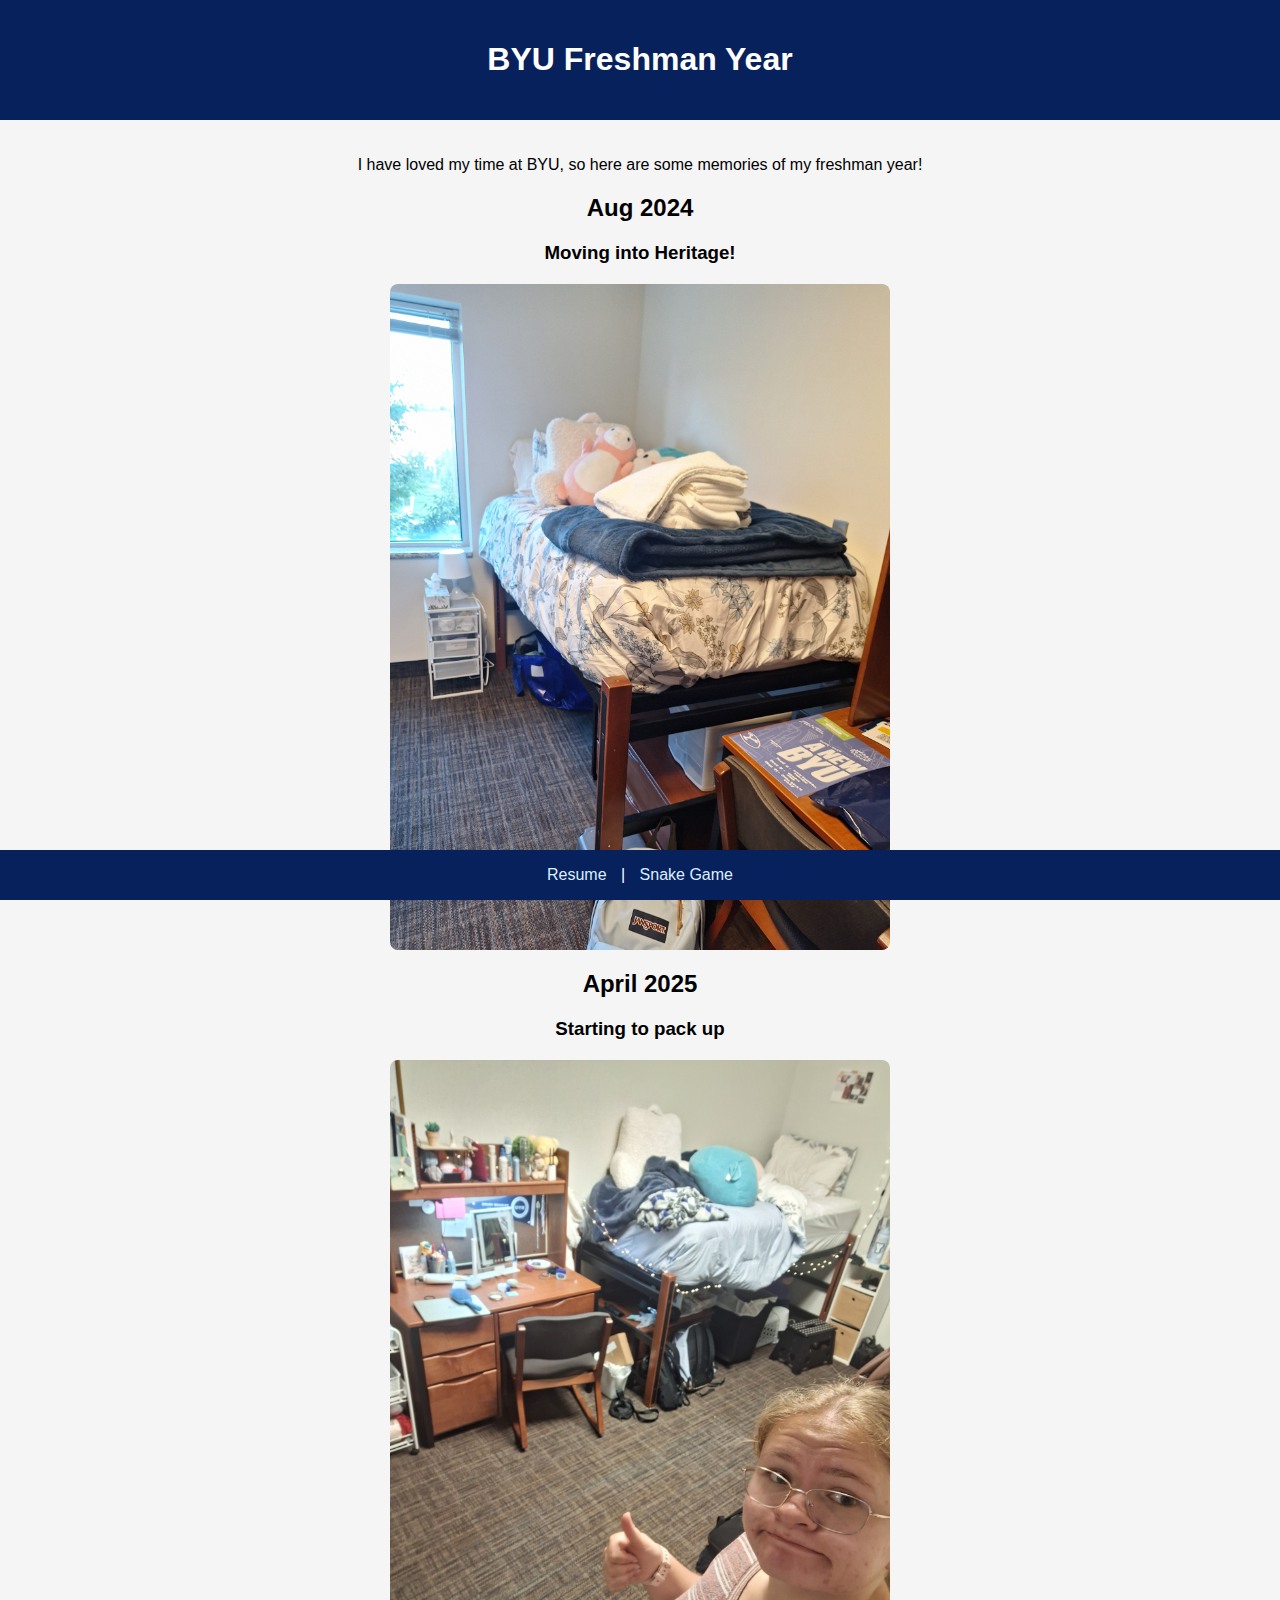
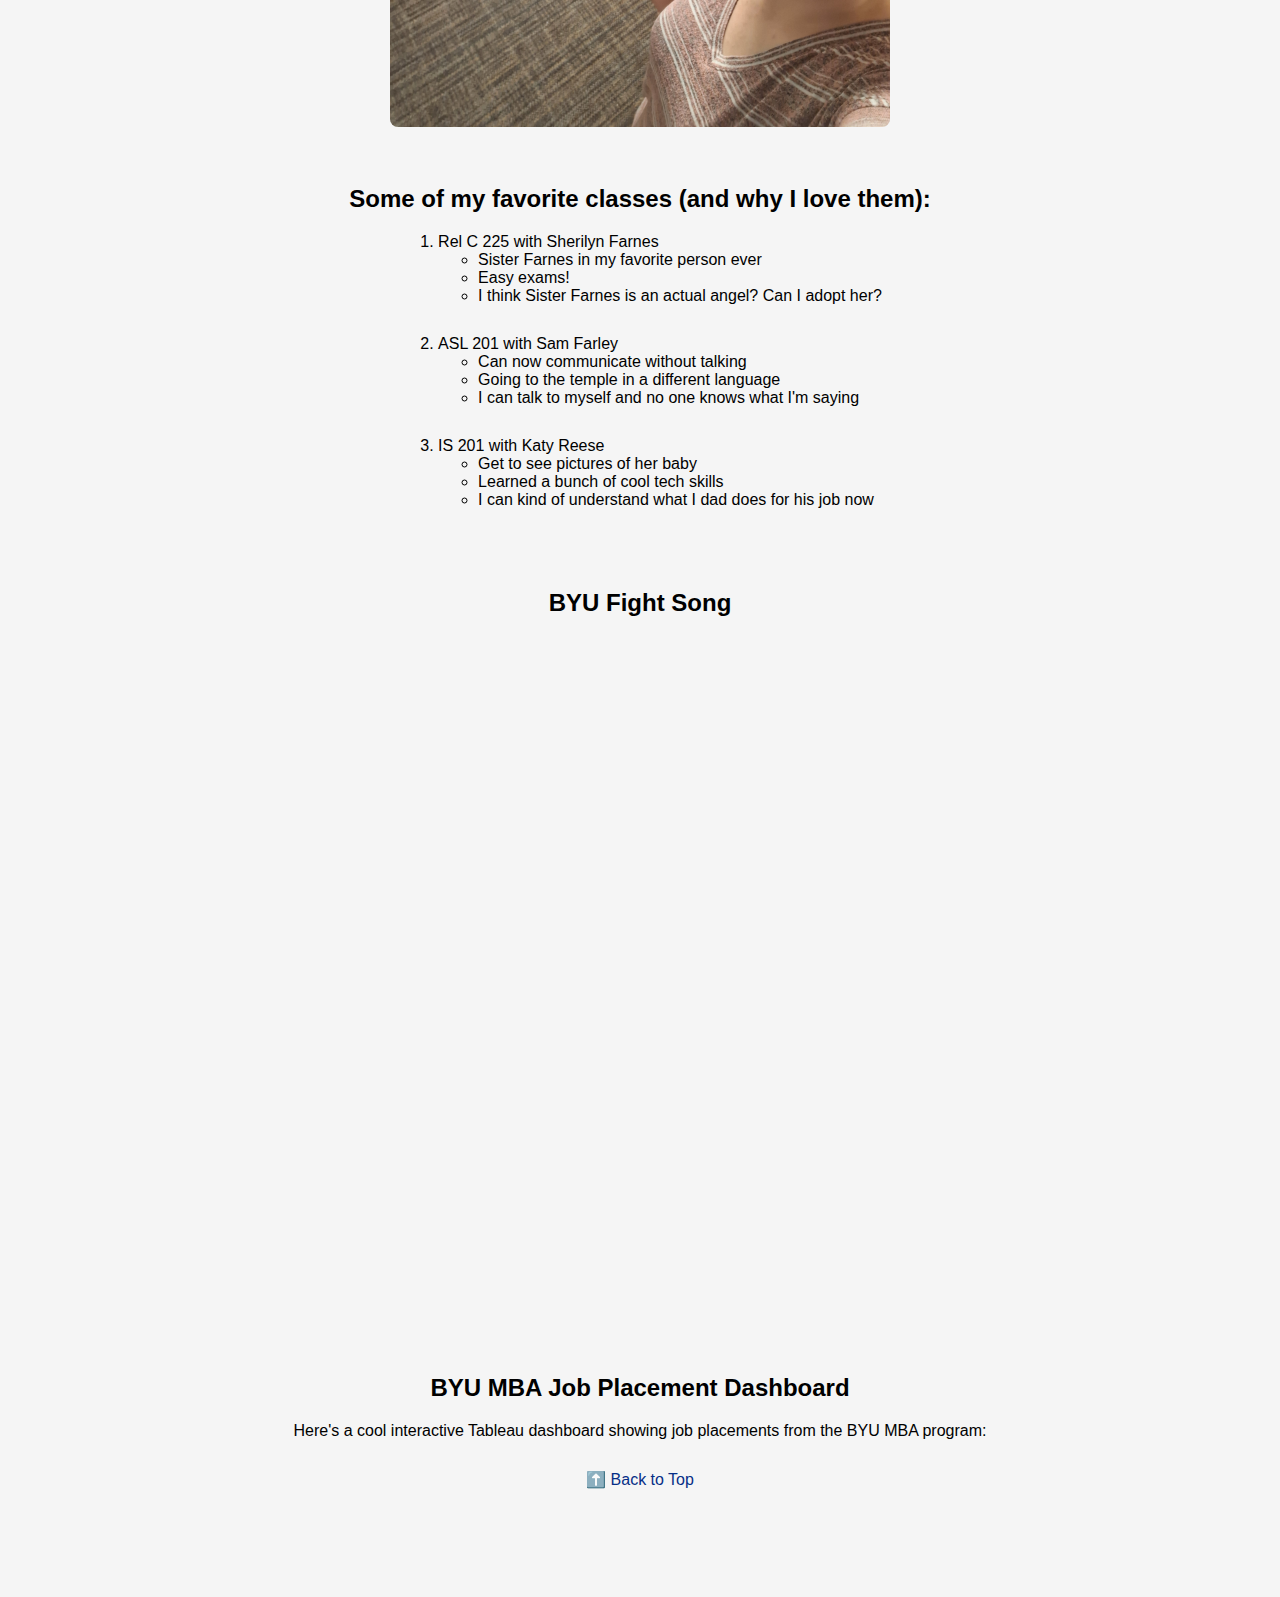
<file: Scratch.html>
<!DOCTYPE html>
<html lang="en">
<head>
  <meta charset="UTF-8" />
  <meta name="viewport" content="width=device-width, initial-scale=1.0"/>
  <title>BYU Experience</title>
  <link rel="stylesheet" type="text/css" href="css/scratch.css" />
</head>
<body>
  <a id="top"></a>
  <div class="common header">
    <h1>BYU Freshman Year</h1>
  </div>

  <div class="common mainbody">
    <p>I have loved my time at BYU, so here are some memories of my freshman year!</p>

    <h2>Aug 2024</h2>
    <h3>Moving into Heritage!</h3>
    <img src="assets/img/moving in.jpg" alt="moving into Heritage Halls at BYU" />

    <h2>April 2025</h2>
    <h3>Starting to pack up</h3>
    <img src="assets/img/Packing up.jpg" alt="packing up to leave Heritage Halls" />
    <br>
    <h2>Some of my favorite classes (and why I love them):</h2>
    <ol>
      <li>Rel C 225 with Sherilyn Farnes</li>
        <ul>
            <li>Sister Farnes in my favorite person ever</li>
            <li>Easy exams!</li>
            <li>I think Sister Farnes is an actual angel? Can I adopt her?</li>
        </ul>
      <li>ASL 201 with Sam Farley</li>
        <ul>
            <li>Can now communicate without talking</li>
            <li>Going to the temple in a different language</li>
            <li>I can talk to myself and no one knows what I'm saying</li>
        </ul>
      <li>IS 201 with Katy Reese</li>
        <ul>
            <li>Get to see pictures of her baby</li>
            <li>Learned a bunch of cool tech skills</li>
            <li>I can kind of understand what I dad does for his job now</li>
        </ul>
    </ol>


    <h2>BYU Fight Song</h2>
    <div class="video-container">
      <iframe 
        src="https://www.youtube.com/embed/CJpz_TYIO54"
        title="YouTube video player"
        frameborder="0"
        allow="accelerometer; autoplay; clipboard-write; encrypted-media; gyroscope; picture-in-picture; web-share"
        allowfullscreen>
      </iframe>
    </div>

    <h2>BYU MBA Job Placement Dashboard</h2>
<p>Here's a cool interactive Tableau dashboard showing job placements from the BYU MBA program:</p>

<div class='tableauPlaceholder' id='viz1745036910432' style='position: relative; margin: auto; max-width: 1000px;'>
  <noscript>
    <a href='#'>
      <img alt='BYU MBA 2014 Job Placement' src='https://public.tableau.com/static/images/BY/BYUMBAPlacement/BYUMBA2014JobPlacement/1_rss.png' style='border: none' />
    </a>
  </noscript>
  <object class='tableauViz' style='display:none;'>
    <param name='host_url' value='https%3A%2F%2Fpublic.tableau.com%2F' />
    <param name='embed_code_version' value='3' />
    <param name='site_root' value='' />
    <param name='name' value='BYUMBAPlacement/BYUMBA2014JobPlacement' />
    <param name='tabs' value='no' />
    <param name='toolbar' value='yes' />
    <param name='static_image' value='https://public.tableau.com/static/images/BY/BYUMBAPlacement/BYUMBA2014JobPlacement/1.png' />
    <param name='animate_transition' value='yes' />
    <param name='display_static_image' value='yes' />
    <param name='display_spinner' value='yes' />
    <param name='display_overlay' value='yes' />
    <param name='display_count' value='yes' />
    <param name='language' value='en-US' />
  </object>
</div>

<!-- Tableau script -->
<script type='text/javascript'>
  var divElement = document.getElementById('viz1745036910432');
  var vizElement = divElement.getElementsByTagName('object')[0];
  vizElement.style.width = '100%';
  vizElement.style.height = '650px';
  var scriptElement = document.createElement('script');
  scriptElement.src = 'https://public.tableau.com/javascripts/api/viz_v1.js';
  vizElement.parentNode.insertBefore(scriptElement, vizElement);
</script>

 <p style="text-align:center; margin-top: 30px;">
  <a href="#top" style="text-decoration: none; color: #062f87;">⬆️ Back to Top</a>
</p>
<br> <br> <br> <br>
  <div class="common footer">
    <a href="index.html">Resume</a> |
    <a href="webapp.html">Snake Game</a>
  </div>
</body>
</html>
</file>
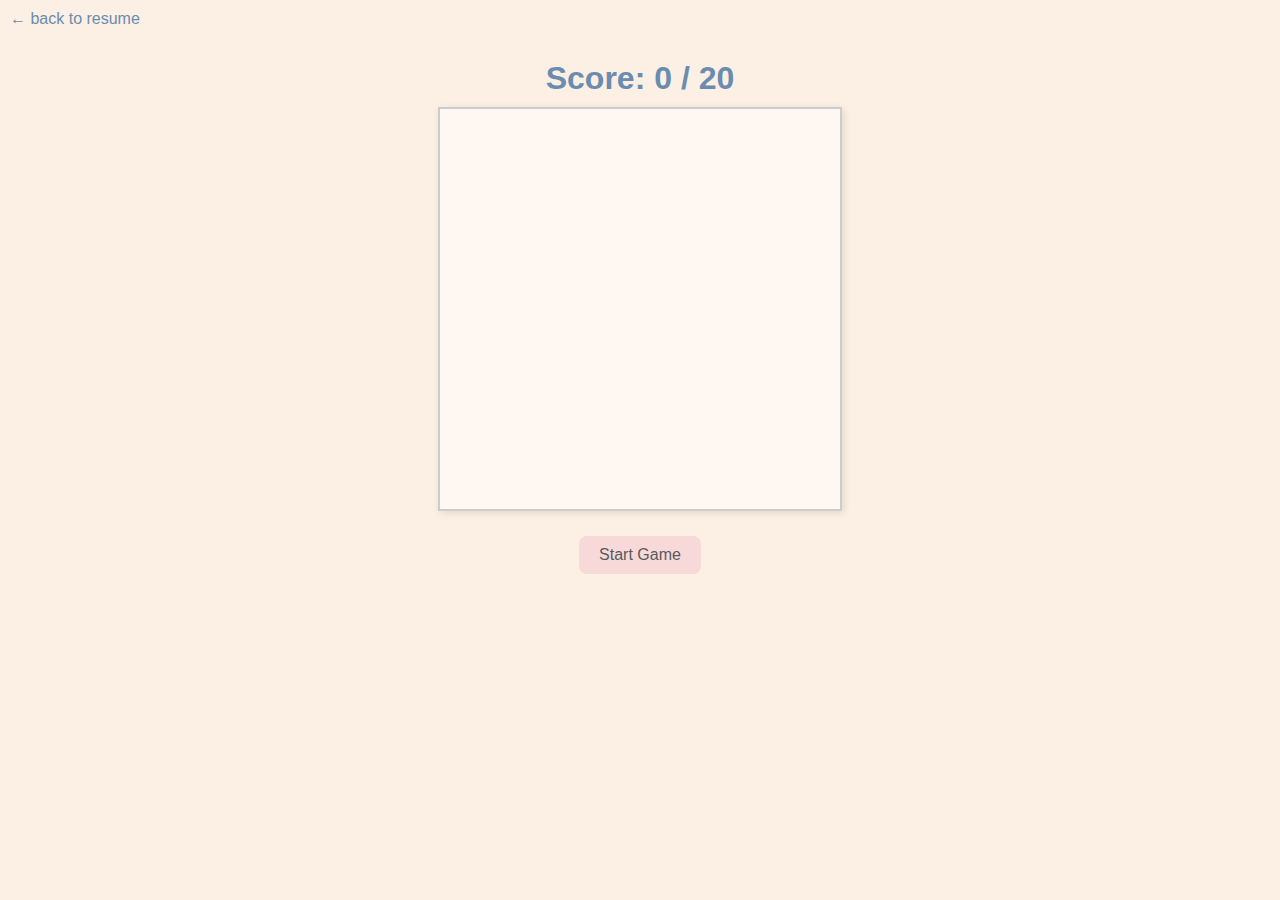
<file: webapp.html>
<!DOCTYPE html>
<html lang="en">
<head>
  <meta charset="UTF-8" />
  <meta name="viewport" content="width=device-width, initial-scale=1.0"/>
  <title>Snake Game</title>
  <style>
    body {
      background-color: #fcefe3;
      display: flex;
      flex-direction: column;
      align-items: center;
      font-family: 'Segoe UI', sans-serif;
      margin: 0;
      padding: 20px;
    }

    a#back-link {
      position: absolute;
      top: 10px;
      left: 10px;
      text-decoration: none;
      color: #6a8caf;
      font-size: 16px;
    }

    h1 {
      margin-top: 40px;
      margin-bottom: 10px;
      color: #6a8caf;
    }

    canvas {
      background-color: #fff8f2;
      border: 2px solid #ccc;
      box-shadow: 2px 2px 8px rgba(0, 0, 0, 0.1);
    }

    #message {
      margin-top: 10px;
      font-size: 18px;
      color: #6a8caf;
    }

    button {
      margin-top: 15px;
      padding: 10px 20px;
      font-size: 16px;
      background-color: #f7d9d9;
      border: none;
      border-radius: 8px;
      cursor: pointer;
      color: #5a5a5a;
      transition: background-color 0.2s;
    }

    button:hover {
      background-color: #f4c6c6;
    }
  </style>
</head>
<body>
  <a id="back-link" href="index.html">← back to resume</a>
  <h1>Score: <span id="score">0</span> / 20</h1>
  <canvas id="game" width="400" height="400"></canvas>
  <div id="message"></div>
  <button id="start">Start Game</button>
  <button id="restart" style="display: none;">Restart Game</button>

  <script>
    const canvas = document.getElementById('game');
    const ctx = canvas.getContext('2d');
    const scoreEl = document.getElementById('score');
    const messageEl = document.getElementById('message');
    const restartBtn = document.getElementById('restart');
    const startBtn = document.getElementById('start');

    const gridSize = 20;
    const tileCount = canvas.width / gridSize;

    let snake, food, dx, dy, score, gameInterval;

    function drawRect(x, y, color) {
      ctx.fillStyle = color;
      ctx.fillRect(x * gridSize, y * gridSize, gridSize - 2, gridSize - 2);
    }

    function drawEyes(head) {
      ctx.fillStyle = 'white';
      const eyeSize = 4;
      const offset = 4;

      const px = head.x * gridSize;
      const py = head.y * gridSize;

      if (dx === 1 || dx === -1) {
        // Horizontal movement
        ctx.beginPath();
        ctx.arc(px + gridSize / 2, py + offset, eyeSize, 0, Math.PI * 2);
        ctx.fill();
        ctx.beginPath();
        ctx.arc(px + gridSize / 2, py + gridSize - offset, eyeSize, 0, Math.PI * 2);
        ctx.fill();
      } else {
        // Vertical movement
        ctx.beginPath();
        ctx.arc(px + offset, py + gridSize / 2, eyeSize, 0, Math.PI * 2);
        ctx.fill();
        ctx.beginPath();
        ctx.arc(px + gridSize - offset, py + gridSize / 2, eyeSize, 0, Math.PI * 2);
        ctx.fill();
      }
    }

    function drawGame() {
      ctx.clearRect(0, 0, canvas.width, canvas.height);

      drawRect(food.x, food.y, '#f4b6b6');

      for (let i = 0; i < snake.length; i++) {
        const color = i === 0 ? '#a8dadc' : '#d4f1f4';
        drawRect(snake[i].x, snake[i].y, color);
        if (i === 0) drawEyes(snake[i]);
      }

      const head = { x: snake[0].x + dx, y: snake[0].y + dy };

      if (
        head.x < 0 || head.x >= tileCount ||
        head.y < 0 || head.y >= tileCount ||
        snake.some(segment => segment.x === head.x && segment.y === head.y)
      ) {
        clearInterval(gameInterval);
        messageEl.textContent = "Game Over!";
        restartBtn.style.display = 'inline-block';
        return;
      }

      snake.unshift(head);

      if (head.x === food.x && head.y === food.y) {
        score++;
        scoreEl.textContent = score;
        if (score >= 20) {
          clearInterval(gameInterval);
          messageEl.textContent = "You win!";
          restartBtn.style.display = 'inline-block';
          return;
        }
        placeFood();
      } else {
        snake.pop();
      }
    }

    function placeFood() {
      let newFood;
      do {
        newFood = {
          x: Math.floor(Math.random() * tileCount),
          y: Math.floor(Math.random() * tileCount)
        };
      } while (snake.some(segment => segment.x === newFood.x && segment.y === newFood.y));
      food = newFood;
    }

    function startGame() {
      snake = [{ x: 10, y: 10 }];
      dx = 1;
      dy = 0;
      score = 0;
      scoreEl.textContent = score;
      messageEl.textContent = '';
      placeFood();
      clearInterval(gameInterval);
      gameInterval = setInterval(drawGame, 100);
      restartBtn.style.display = 'inline-block';
      startBtn.style.display = 'none';
    }

    document.addEventListener('keydown', e => {
      switch (e.key) {
        case 'ArrowUp':
          if (dy === 0) { dx = 0; dy = -1; }
          break;
        case 'ArrowDown':
          if (dy === 0) { dx = 0; dy = 1; }
          break;
        case 'ArrowLeft':
          if (dx === 0) { dx = -1; dy = 0; }
          break;
        case 'ArrowRight':
          if (dx === 0) { dx = 1; dy = 0; }
          break;
      }
    });

    restartBtn.addEventListener('click', startGame);
    startBtn.addEventListener('click', startGame);
  </script>
</body>
</html>
</file>
<file: css/scratch.css>
body {
    margin: 0;
    padding: 0;
    font-family: Arial, Helvetica, sans-serif;
    text-align: center;
  }
  
  .common {
    text-align: center;
  }
  
  .header {
    background-color: rgb(7, 33, 92);
    color: white;
    padding: 20px 10px;
  }
  
  .mainbody {
    background-color: whitesmoke;
    padding: 20px;
  }
  
  .footer {
    background-color: rgb(7, 33, 92);
    color: white;
    position: fixed;
    bottom: 0;
    left: 0;
    right: 0;
    height: 50px;
    line-height: 50px;
  }
  
  .footer a {
    margin: 0 10px;
    color: #deeeff; /* pastel blue-ish */
    text-decoration: none;
  }
  
  .footer a:hover {
    text-decoration: underline;
  }
  
  /* Image styling */
  img {
    width: 90%;
    max-width: 500px;
    display: block;
    margin: 20px auto;
    border-radius: 8px;
  }
  
  /* Responsive YouTube video */
  .video-container {
    position: relative;
    padding-bottom: 56.25%;
    height: 0;
    overflow: hidden;
    max-width: 60%;
    margin: 0 auto 40px auto;
  }
  
  .video-container iframe {
    position: absolute;
    top: 0;
    left: 0;
    width: 100%;
    height: 100%;
    border-radius: 8px;
  }
  
  /* Responsive Tableau embed */
  .tableau-container {
    position: relative;
    padding-bottom: 65%;
    height: 0;
    overflow: hidden;
    max-width: 90%;
    margin: 40px auto;
  }
  
  .tableau-container object {
    position: absolute;
    top: 0;
    left: 0;
    width: 100%;
    height: 100%;
  }
  
  /* Center the lists */
  ul, ol {
    display: inline-block;
    text-align: left;
    margin: 0 auto 30px auto;
  }
  
  /* Mobile tweaks */
  @media (max-width: 600px) {
    .header, .footer {
      font-size: 14px;
      padding: 10px;
      line-height: 1.4;
    }
  
    h1 {
      font-size: 24px;
    }
  
    h2, h3 {
      font-size: 18px;
    }
  
    body {
      padding: 10px;
    }
  }
</file>
